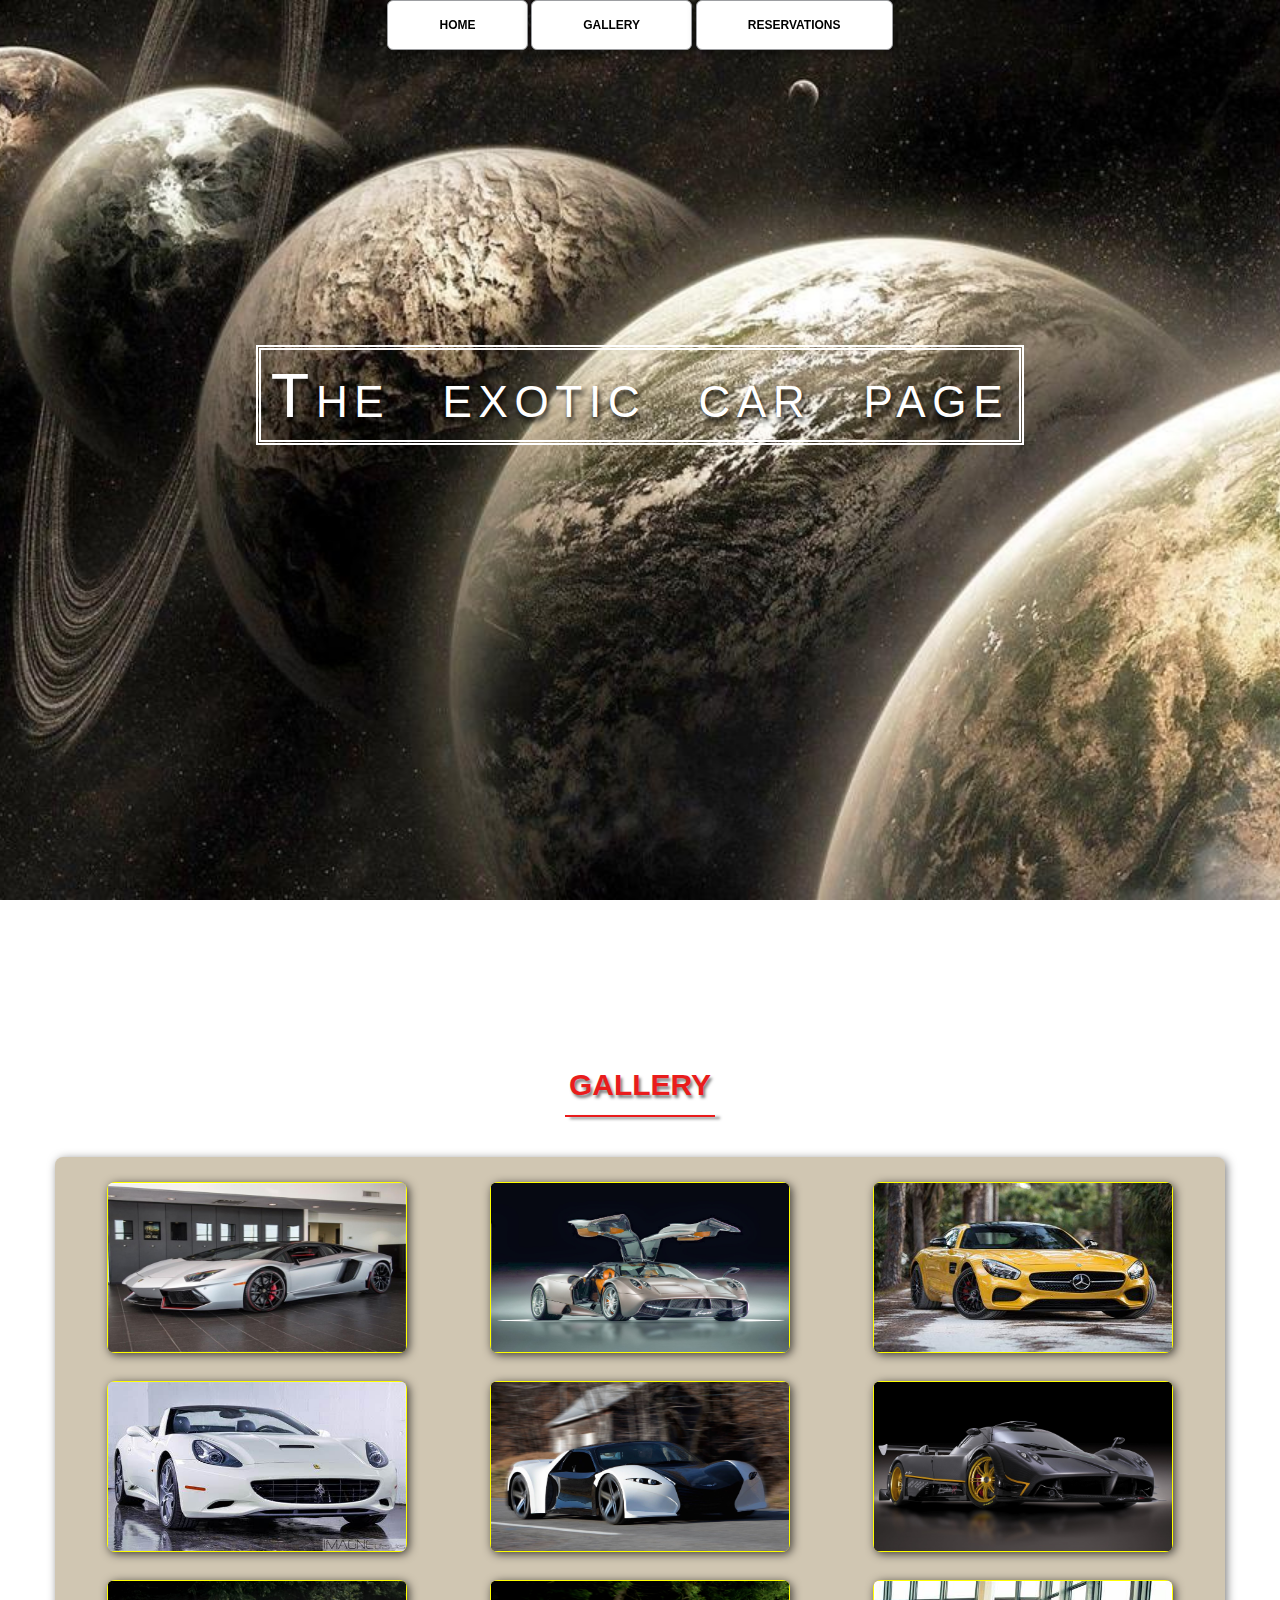
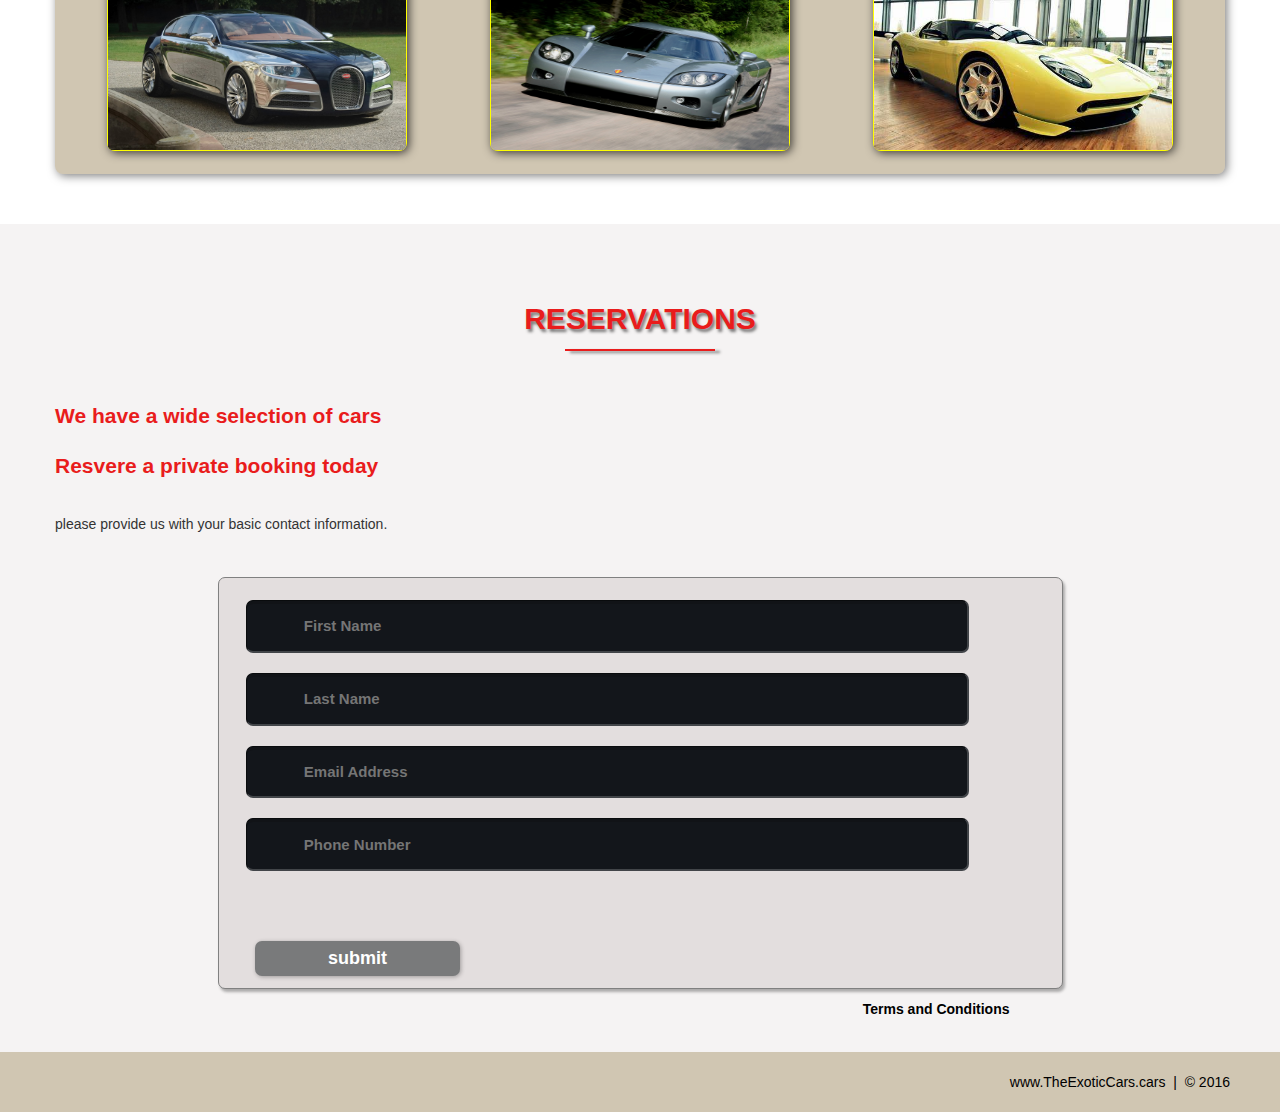
<file: project/index.html>
<!DOCTYPE html>
<html lang="en">
    
<head>
        <meta charset="utf-8">
        <title> The exotic car page</title>
        <link rel="stylesheet" href="./css/shared.css">
        <link rel="stylesheet" href="./css/animations.css">
</head>
    <body>

        <!--- NAV -->
        <div class="wrap">
            <div class="menu-container">
                <ul class="menu">
                    <a href="#home"><li>HOME</li></a>
                    <a href="#gallery"><li>GALLERY</li></a>
                    <a href="#contact"><li>RESERVATIONS</li></a>
                </ul>
            </div>
        </div>
        <!-- END NAV -->

        <!--HOME-->
        <div id="home">
            <div class="container">
                <div class="text-center">
                    <span class="head-main">The exotic car page</span>
                </div> 
            </div>
         </div>
         <!--END HOME -->

         <!--GALLERY-->
         <section id="gallery">
               <div class="container">
                   <h1>Gallery</h1>
                   <div class="flex-container">

                    <!--PHOTO-CONTAINER 1 -->
                    <div class="photo-container">
                        <div class="photo">
                            <img src="./images/thumb/thumbnail_1.jpg" alt="">
                            <div class="photo-overlay">
                                <h3>click to enlarge</h3>
                                <p>We have several cars here</p>
                            </div>
                        </div>
                    </div>
                    <!--END PHOTO-CONTAINER 1-->
                    
                    <!--PHOTO-CONTAINER 2 -->
                    <div class="photo-container">
                        <div class="photo">
                            <img src="./images/thumb/thumbnail_2.jpg" alt="">
                            <div class="photo-overlay">
                                <h3>click to enlarge</h3>
                                <p>We have several cars here</p>
                            </div>
                        </div>
                    </div>
                    <!--END PHOTO-CONTAINER 2-->

                    <!--PHOTO-CONTAINER 3 -->
                    <div class="photo-container">
                        <div class="photo">
                            <img src="./images/thumb/thumbnail_3.jpg" alt="">
                            <div class="photo-overlay">
                                <h3>click to enlarge</h3>
                                <p>We have several cars here</p>
                            </div>
                        </div>
                    </div>
                    <!--END PHOTO-CONTAINER 3-->

                    <!--PHOTO-CONTAINER 4 -->
                    <div class="photo-container">
                        <div class="photo">
                            <img src="./images/thumb/thumbnail_4.jpg" alt="">
                            <div class="photo-overlay">
                                <h3>click to enlarge</h3>
                                <p>We have several cars here</p>
                            </div>
                        </div>
                    </div>
                    <!--END PHOTO-CONTAINER 4-->

                    <!--PHOTO-CONTAINER 5 -->
                    <div class="photo-container">
                        <div class="photo">
                            <img src="./images/thumb/thumbnail_5.jpg" alt="">
                            <div class="photo-overlay">
                                <h3>click to enlarge</h3>
                                <p>We have several cars here</p>
                            </div>
                        </div>
                    </div>
                    <!--END PHOTO-CONTAINER 5-->

                    <!--PHOTO-CONTAINER 6 -->
                    <div class="photo-container">
                        <div class="photo">
                            <img src="./images/thumb/thumbnail_6.jpg" alt="">
                            <div class="photo-overlay">
                                <h3>click to enlarge</h3>
                                <p>We have several cars here</p>
                            </div>
                        </div>
                    </div>
                    <!--END PHOTO-CONTAINER 6-->

                    <!--PHOTO-CONTAINER 7-->
                    <div class="photo-container">
                        <div class="photo">
                            <img src="./images/thumb/thumbnail_7.jpg" alt="">
                            <div class="photo-overlay">
                                <h3>click to enlarge</h3>
                                <p>We have several cars here</p>
                            </div>
                        </div>
                    </div>
                    <!--END PHOTO-CONTAINER 7-->

                    <!--PHOTO-CONTAINER 8 -->
                    <div class="photo-container">
                        <div class="photo">
                            <img src="./images/thumb/thumbnail_8.jpg" alt="">
                            <div class="photo-overlay">
                                <h3>click to enlarge</h3>
                                <p>We have several cars here</p>
                            </div>
                        </div>
                    </div>
                    <!--END PHOTO-CONTAINER 8-->

                    <!--PHOTO-CONTAINER 9 -->
                    <div class="photo-container">
                        <div class="photo">
                            <img src="./images/thumb/thumbnail_9.jpg" alt="">
                            <div class="photo-overlay">
                                <h3>click to enlarge</h3>
                                <p>We have several cars here</p>
                            </div>
                        </div>
                    </div>
                    <!--END PHOTO-CONTAINER 9-->

                   </div>
               </div> 
         </section>
         <!--END GALLERY-->

         <!--RSVP-->
         <section id="contact">
			<div class="container">
				<div class="heading-padding">
					<h1 class="'heading-padding">Reservations</h1>
					<div class="reservation">
						<h2><span>We have a wide selection of cars</span>
						   <br/>Resvere a private booking today
					    </h2>
					    <p class="rsvp-text">
						     please provide us with your basic contact information.
					    </p>
					    <div class="form-rsvp"> 
								<form action="" method="">
									<input class="rsvp" type="text" value="" placeholder="First Name">
									<input class="rsvp" type="text" value="" placeholder="Last Name">
									<input class="rsvp" type="text" value="" placeholder="Email Address">
									<input class="rsvp" type="text" value="" placeholder="Phone Number">
									<div class="form-spacer">
										<label class="terms">Terms and Conditions</label>
									</div>
									<div class="submit">
										<input type="submit" value="submit">
									</div>
								</form>
						</div>
					</div>

				</div>
			</div>
		</section>
         <!--END RSVP-->
         
         <!--FOOTER-->
         <div id="footer">
			www.TheExoticCars.cars &nbsp;|&nbsp; &copy; 2016
         </div>
         <!-- END FOOTER -->

    </body>
</html
</file>
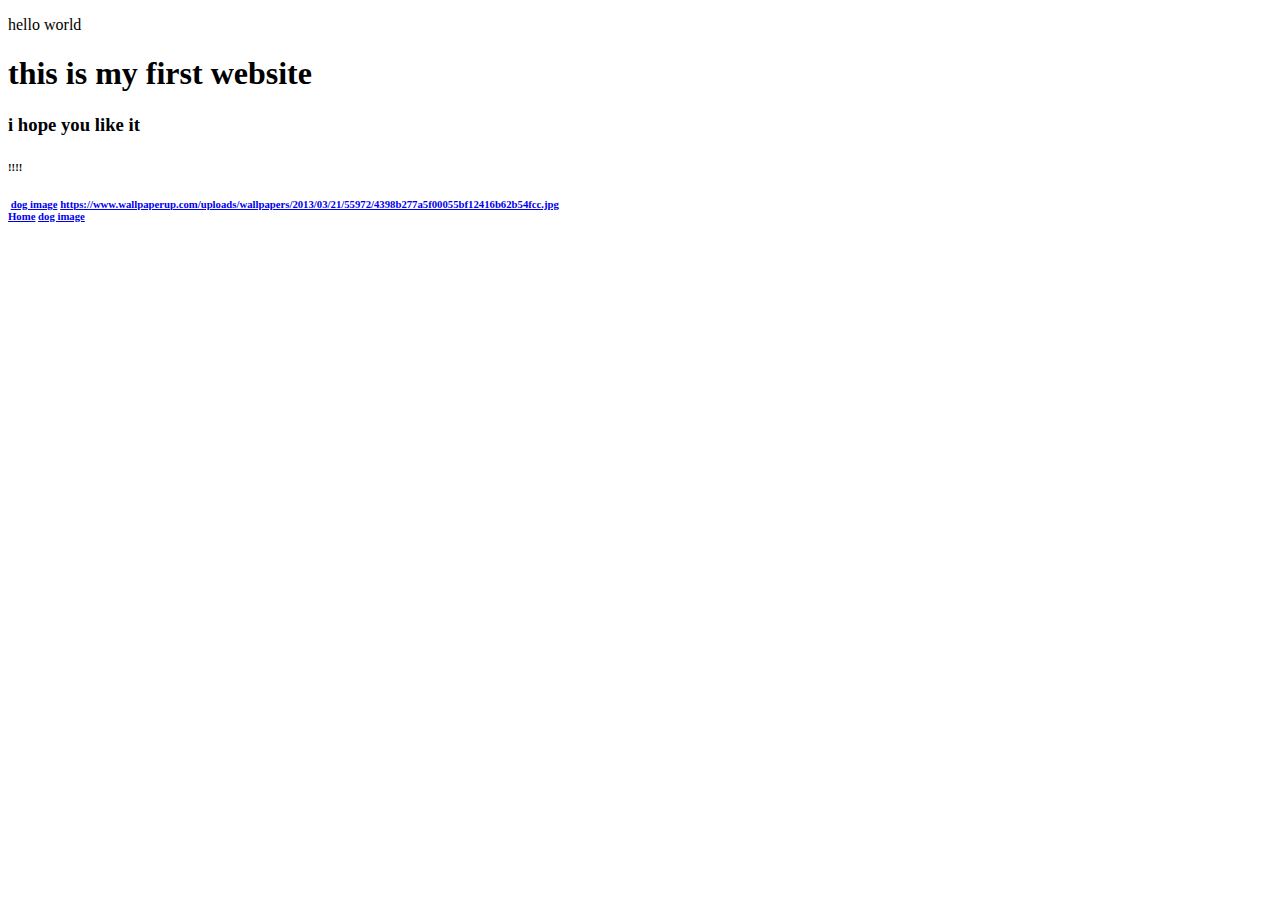
<file: Assignment.html>
<!DOCTYPE html>
<html lang="en"
<head>
<title>basic HTML code</title>
<meta charset="utf-8">
</head>
<body>
<P>hello world<p>
 <h1>this is my first website<h1>
 <h3>i hope you like it <h3>
 <h6>!!!!<h6>
</body>
<footer>
<img>
<a href=dog.html>dog image</a> 
<a href="URL">https://www.wallpaperup.com/uploads/wallpapers/2013/03/21/55972/4398b277a5f00055bf12416b62b54fcc.jpg</a>
<nav>
   <a href=Assignment.html>Home</a>
   <a href=dog.html>dog image</a> 
   <a href="Dog_Video.html"<https://www.youtube.com/watch?v=lqGffeu-10U&ab_channel=ABCNews</a> 
</nav>
</file>
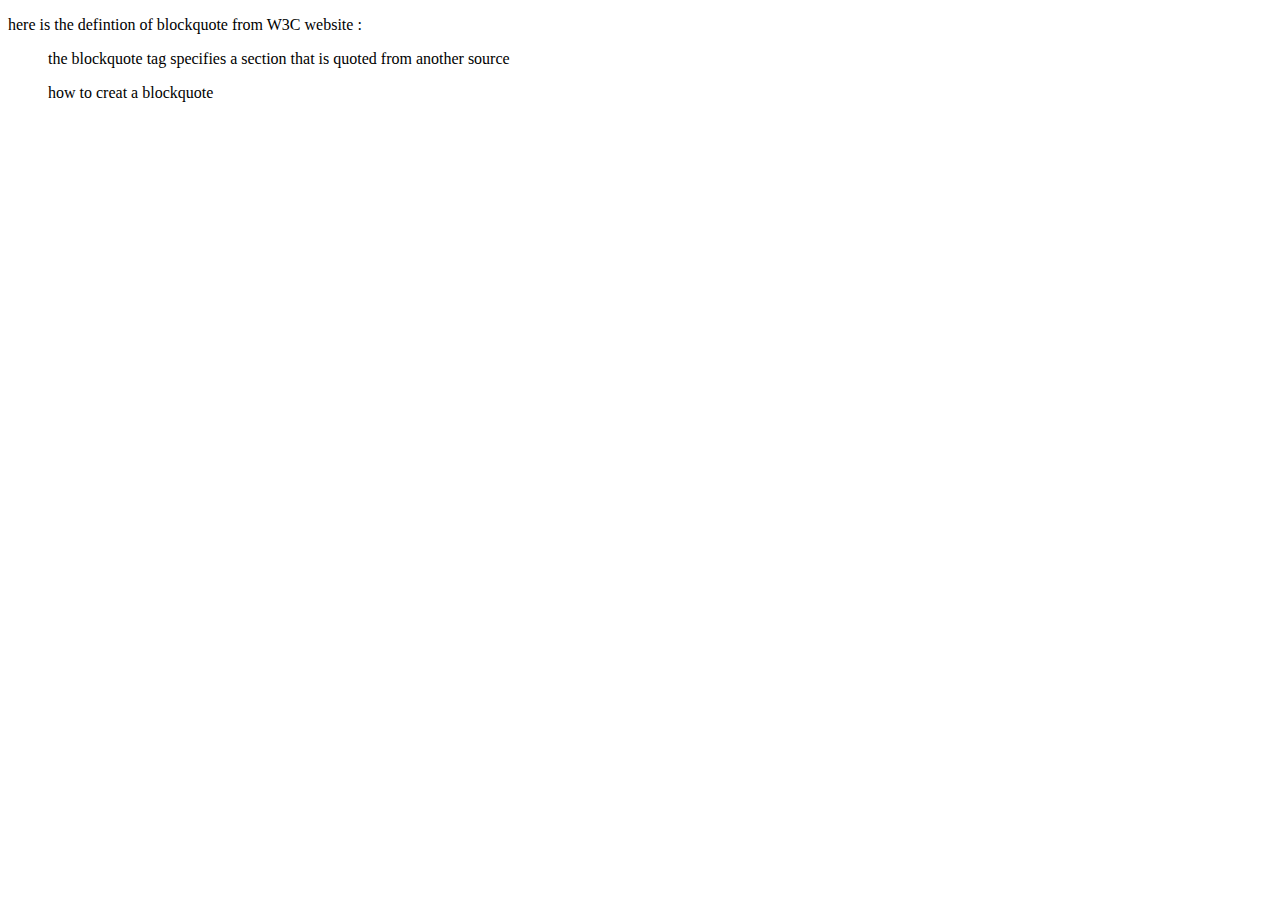
<file: Blockquote expamle.html>
<!DOCTYPE html>
<html>
    <head>
	     <title> Learning how to html blockquote on my own</title>
		 </head>
		 <body> 
		 <p> here is the defintion of blockquote from W3C website :</p>
		 <blockquote cite="https://www.w3schools.com/TAGS/tag_blockquote.asp">
		       <p> the blockquote tag specifies a section that is quoted from another source</p?
		</blockquote>
		 <p> how to creat a blockquote</p>
		 <iframe width="560" height="315" src="https://www.youtube.com/embed/rZSoScTcW0k?si=BJtAlDW3VQKmMgoB" title="YouTube video player" frameborder="0" allow="accelerometer; autoplay; clipboard-write; encrypted-media; gyroscope; picture-in-picture; web-share" allowfullscreen></iframe>
		</body>
</html>
</file>
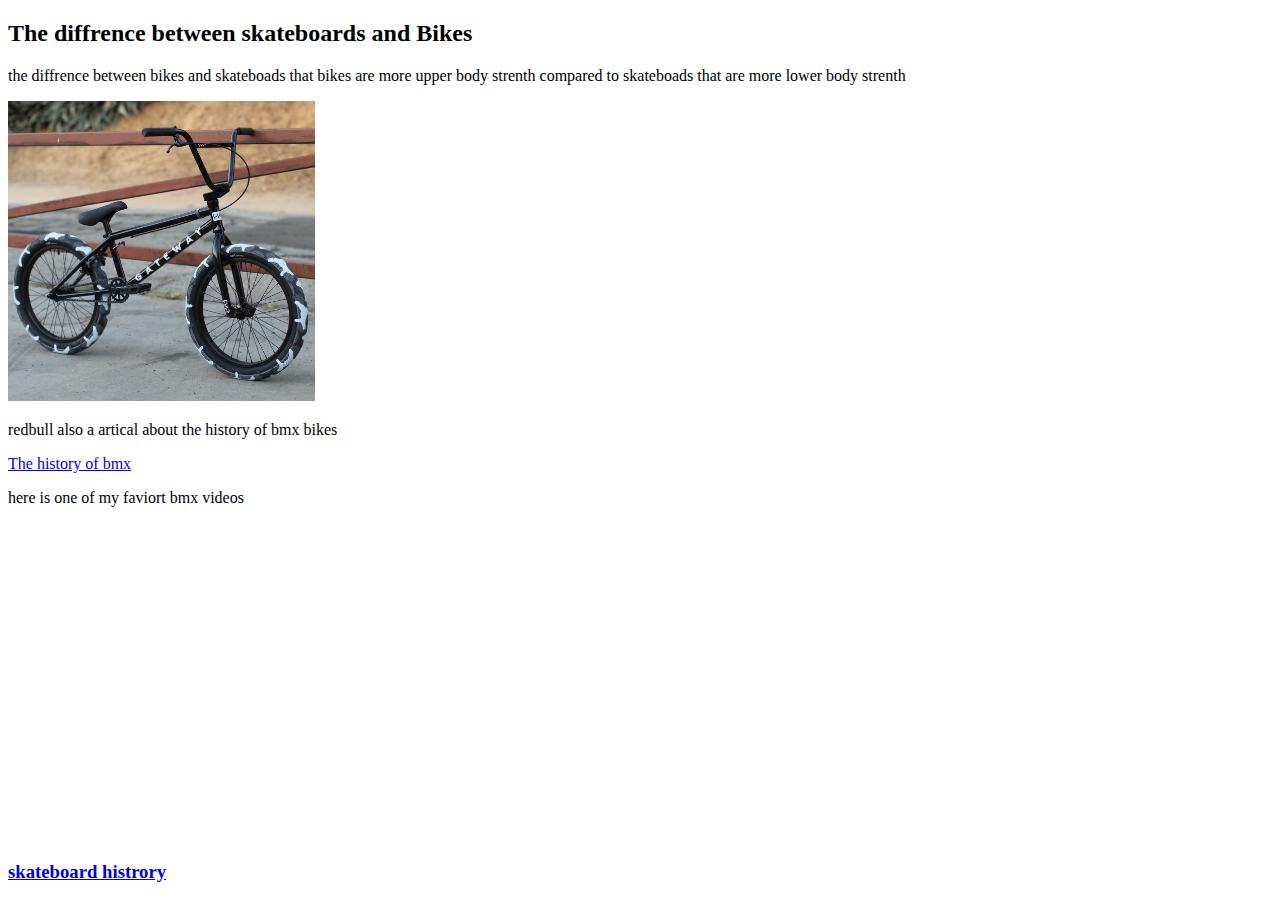
<file: bmx.html>
<!DOCTYPE html>
<html>
    <head>
	<h2>The diffrence between skateboards and Bikes</h2>
	<p> the diffrence between bikes and skateboads that bikes are more upper body strenth compared to skateboads that are more lower body strenth</p>
	</head>
	<body>
	<img src="bmx.jpg" height="300px"></img>
	<p>redbull also a artical about the history of bmx bikes</p>
	<a href="https://www.redbull.com/mea-en/history-of-bmx"> The history of bmx</a>
	<p> here is one of my faviort bmx videos<P>
	<iframe width="560" height="315" src="https://www.youtube.com/embed/AjVAemENLXY?si=wcQtLH1dN0Wi6lL7" title="YouTube video player" frameborder="0" allow="accelerometer; autoplay; clipboard-write; encrypted-media; gyroscope; picture-in-picture; web-share" allowfullscreen></iframe>
	</body>
	<nav>
	<a href=skateboards.html><h3>skateboard histrory<h3></a>
	</nav>
</file>
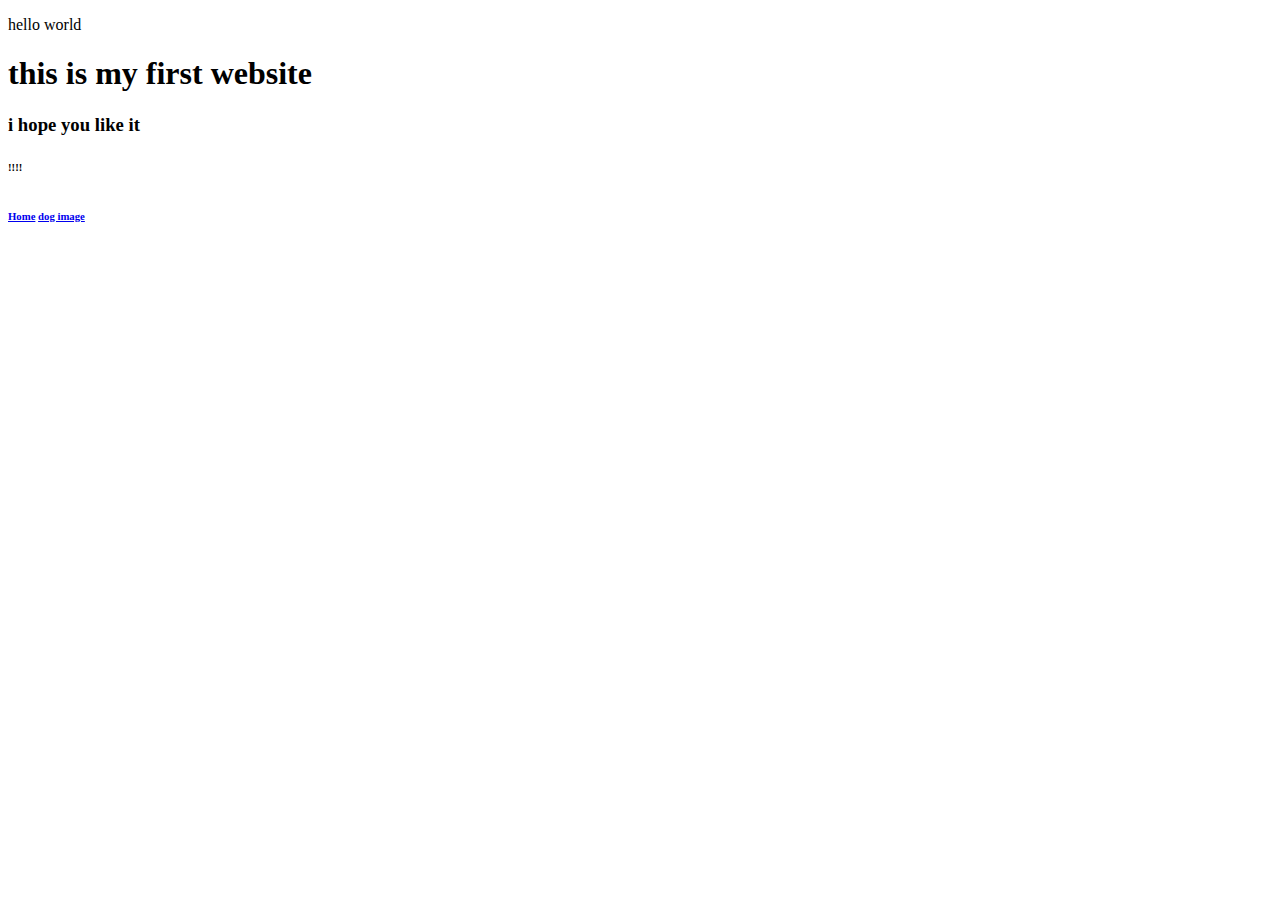
<file: dog.html>
<!DOCTYPE html>
<html lang="en"
<head>
<title>basic HTML code</title>
<meta charset="utf-8">
</head>
<body>
<P>hello world<p>
 <h1>this is my first website<h1>
 <h3>i hope you like it <h3>
 <h6>!!!!<h6>
</body>
<footer>
<img>
<main>
<a href=dog.html dog image</a>
<nav>
   <a href=Assignment.html>Home</a>
   <a href=dog.html>dog image</a> 
   <a href="Dog_Video.html"<https://www.youtube.com/watch?v=lqGffeu-10U&ab_channel=ABCNews</a> 
</nav>
</file>
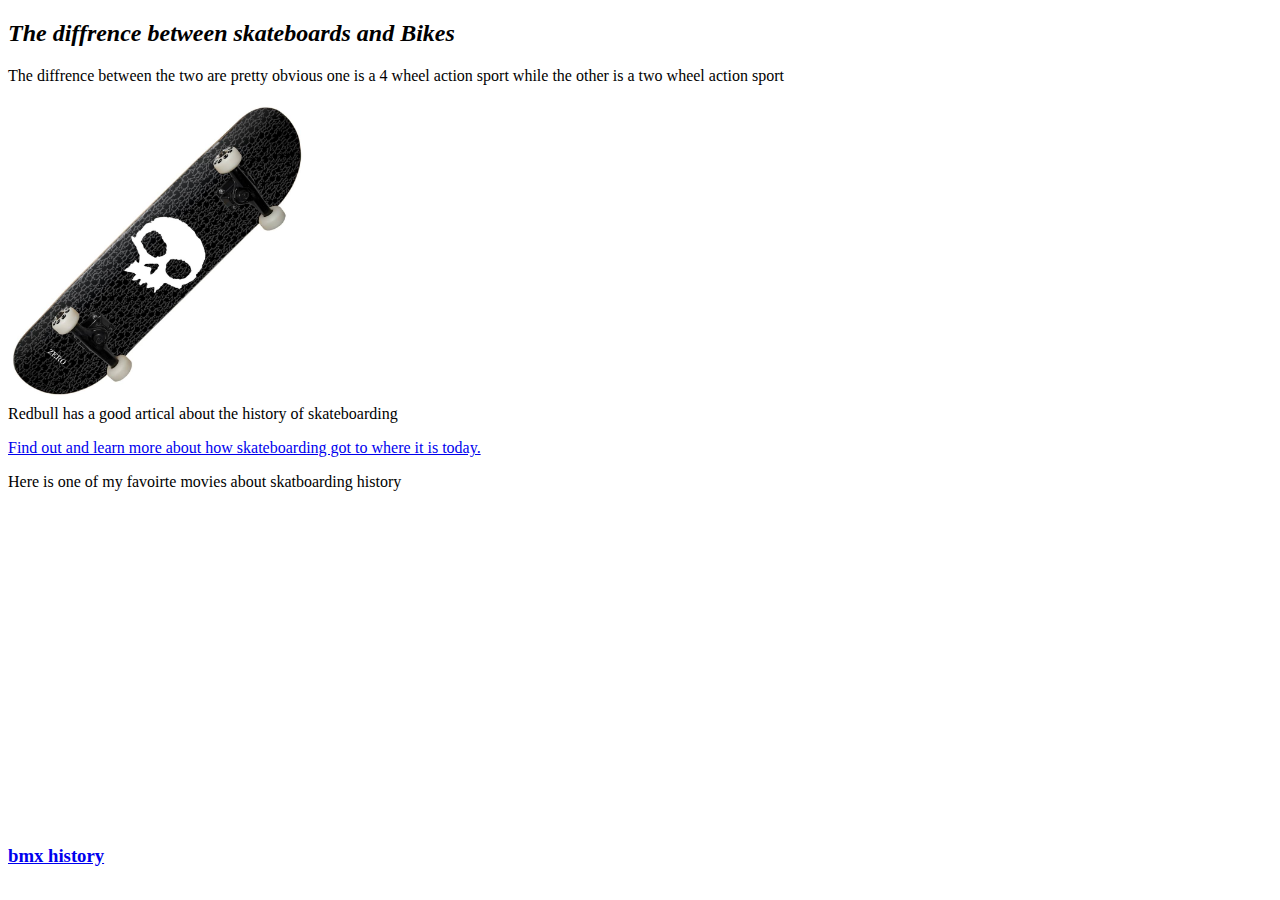
<file: skateboards.html>
<!DOCTYPE html>
<html> 
    <head>
	    <h2><em>The diffrence between skateboards and Bikes</em></h2>
		<p> The diffrence between the two are pretty obvious one is a 4 wheel action sport
		while the other is a two wheel action sport</p>
		</head>
		<body>
		<img src="stakeboard.jpg" height="300px"></img>
		<div
        <p>Redbull has a good artical about the history of skateboarding</p>
		<a href="https://www.redbull.com/us-en/history-of-skateboarding">Find out and learn more about how skateboarding got to where it is today.</a>
	    </body>
		</div>
	         <p>Here is one of my favoirte movies about skatboarding history </p>
 <iframe width="560" height="315" src="https://www.youtube.com/embed/ZJYGCp3NC8I?si=WYvWzLZUhXsFalPi" title="YouTube video player" frameborder="0" allow="accelerometer; autoplay; clipboard-write; encrypted-media; gyroscope; picture-in-picture; web-share" allowfullscreen></iframe>
<nav>
<a href=bmx.html><h3>bmx history<h3></a>
</nav>
</file>
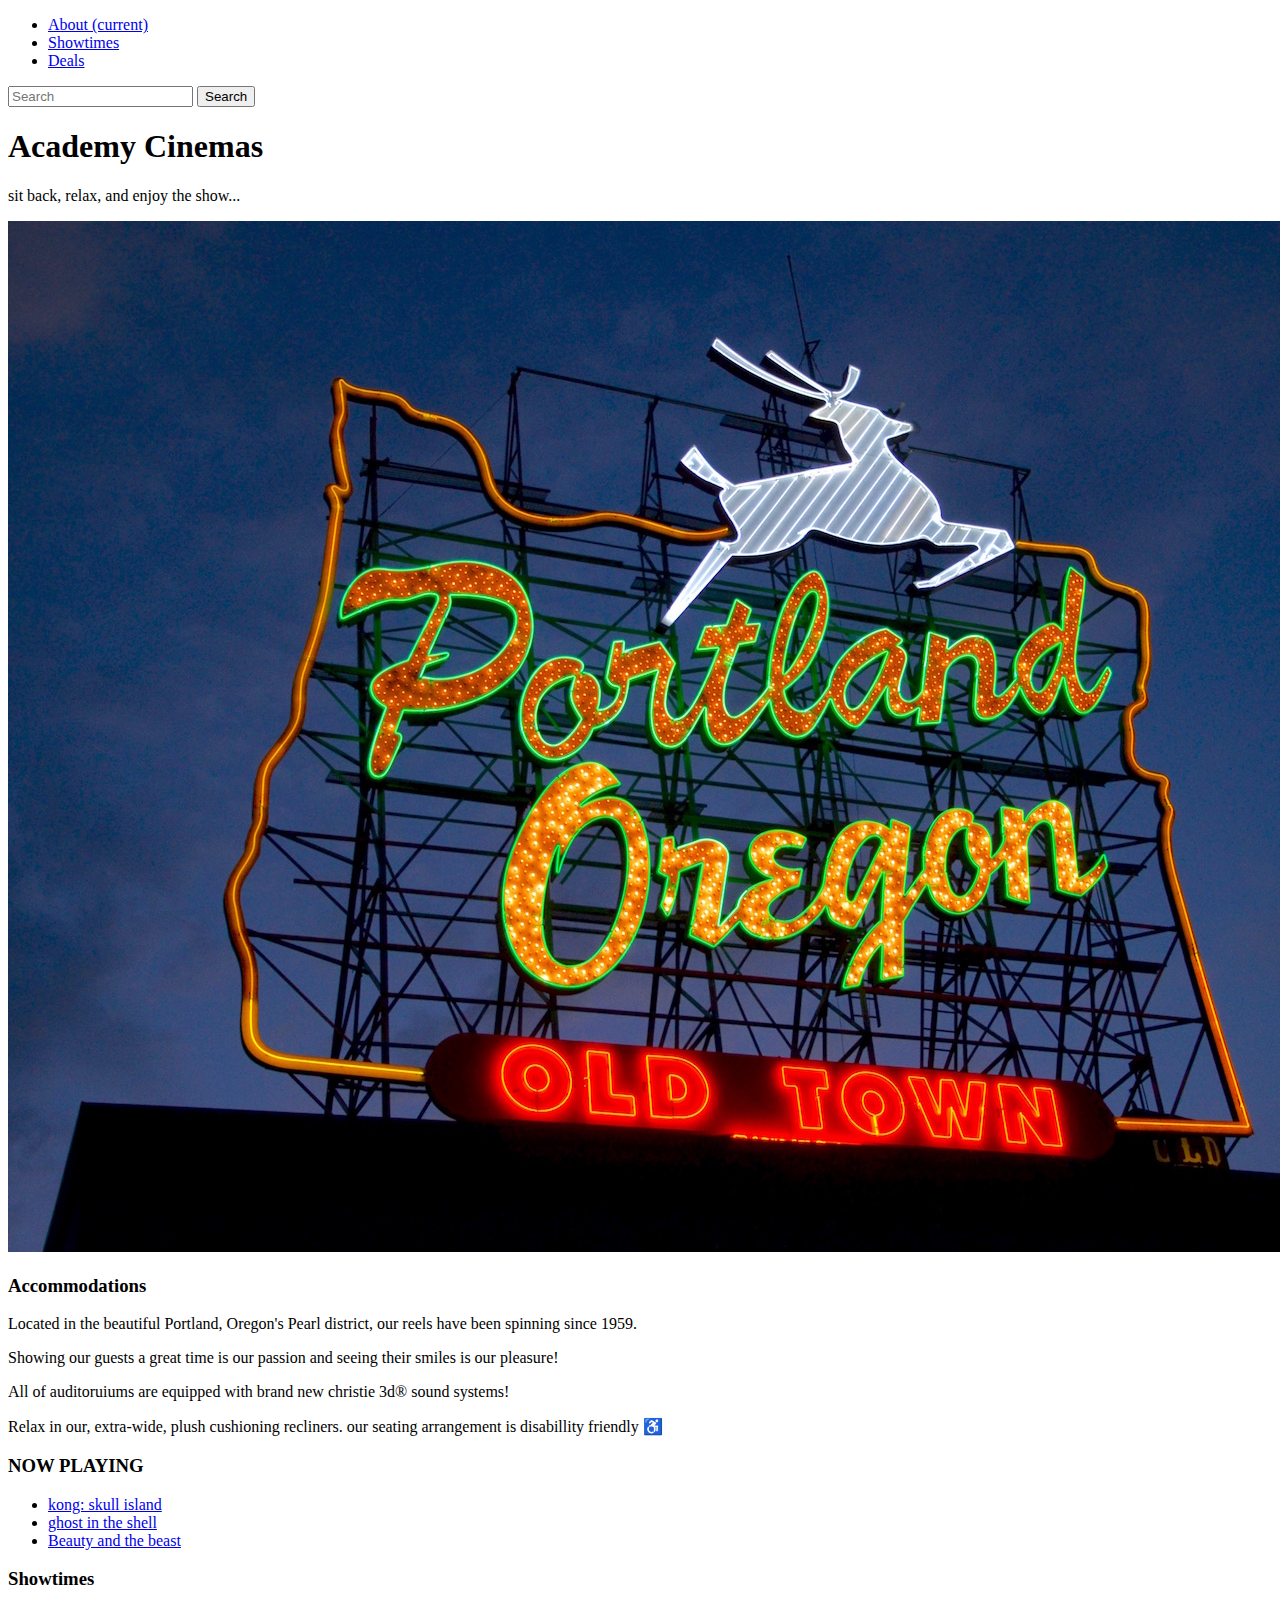
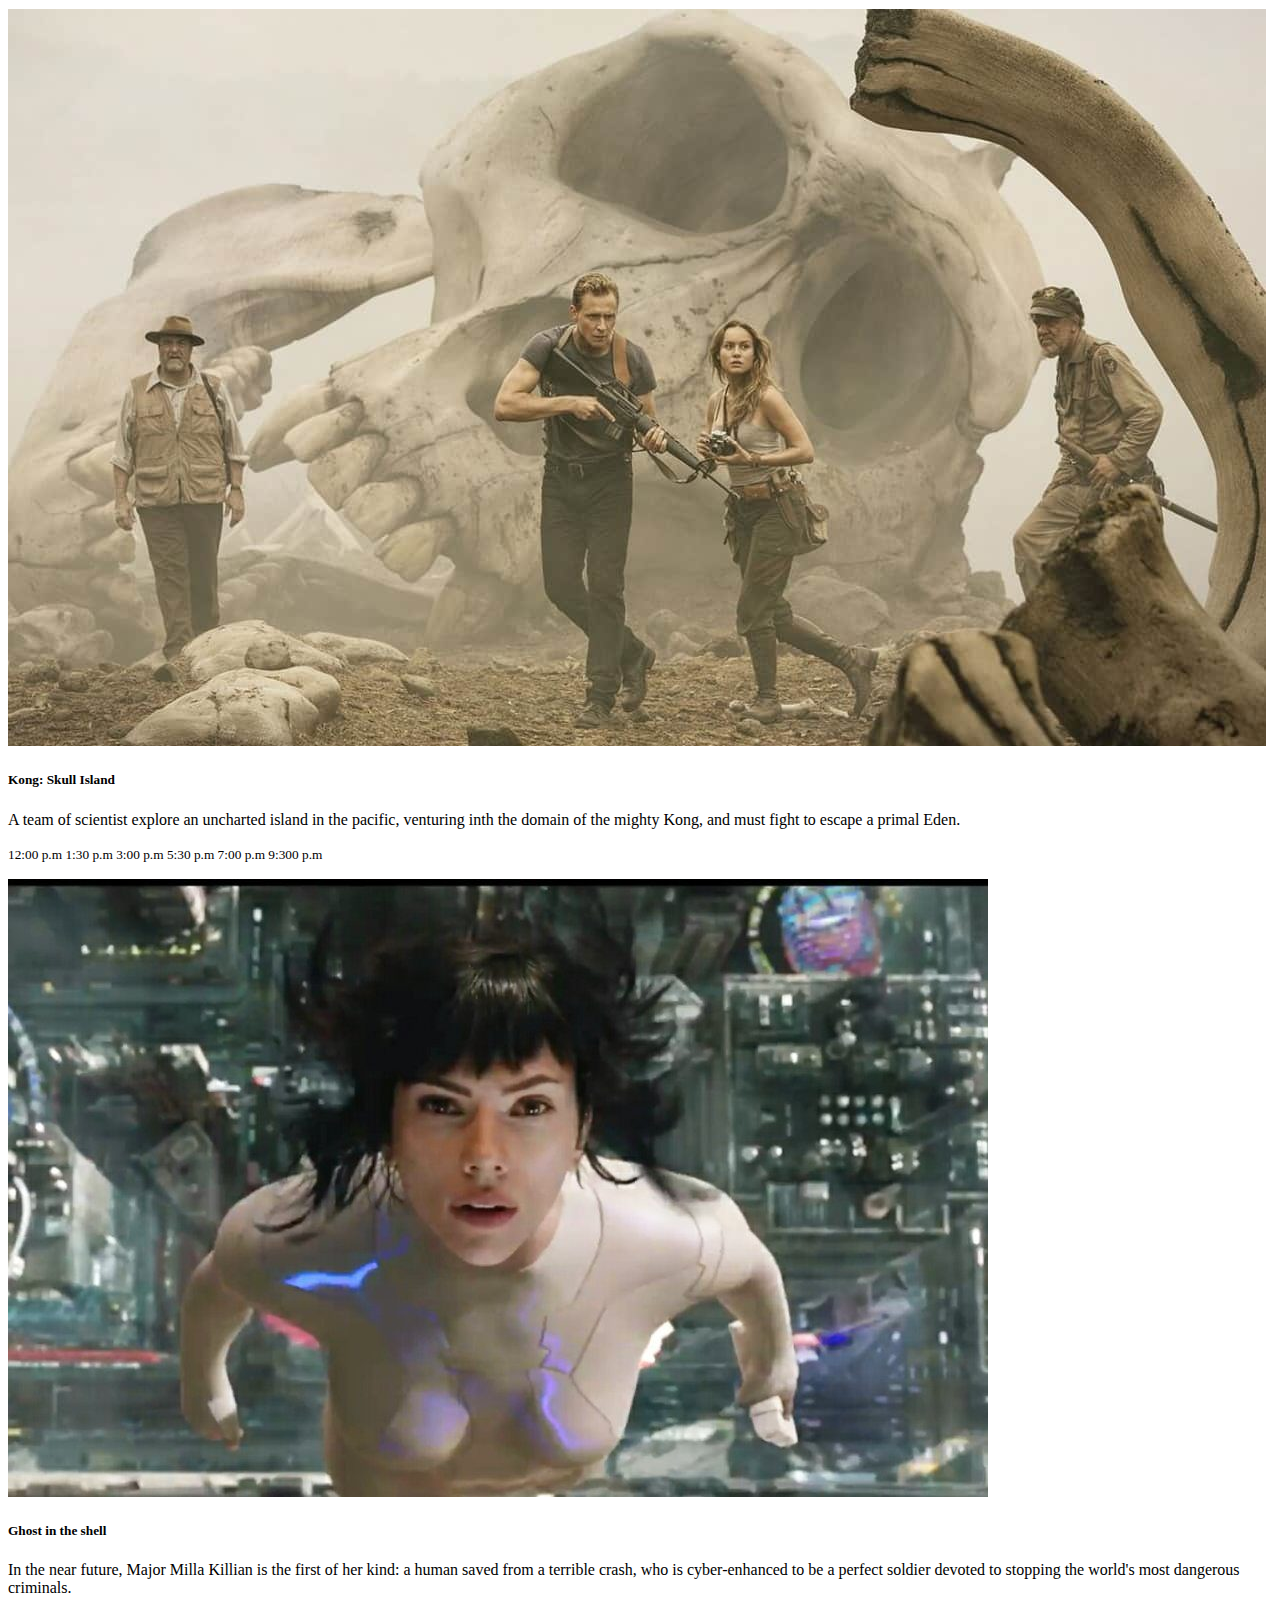
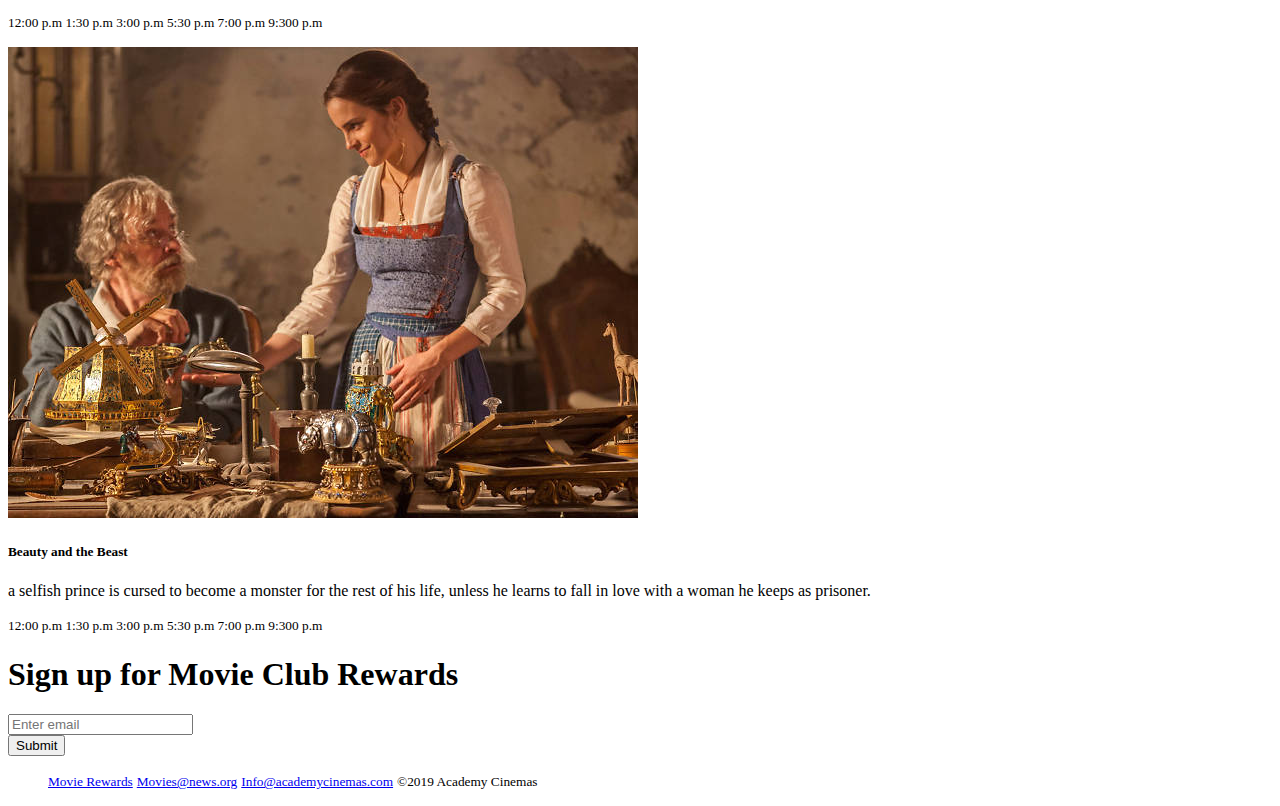
<file: bootstrap/academy_cinemas.html>
<!doctype html>
<html lang="en">

<head>
  <!-- Required meta tags -->
  <meta charset="utf-8">
  <meta name="viewport" content="width=device-width, initial-scale=1, shrink-to-fit=no">

  <!-- Bootstrap CSS -->
  <link rel="stylesheet" href="https://cdn.jsdelivr.net/npm/bootstrap@4.1.3/dist/css/bootstrap.min.css"
    integrity="sha384-MCw98/SFnGE8fJT3GXwEOngsV7Zt27NXFoaoApmYm81iuXoPkFOJwJ8ERdknLPMO" crossorigin="anonymous">

  <title>Academy cinemas</title>
</head>

<body>

  <div class="container">


    <nav class="navbar navbar-expand-lg navbar-light bg-info">

      <div class="collapse navbar-collapse" id="navbarTogglerDemo02">
        <ul class="navbar-nav mr-auto mt-2 mt-lg-0">
          <li class="nav-item active">
            <a class="nav-link text-light" href="#about">About <span class="sr-only">(current)</span></a>
          </li>
          <li class="nav-item active">
            <a class="nav-link text-light" href="#showtimes">Showtimes</a>
          </li>
          <li class="nav-itemm">
            <a class="nav-link text-light" href="#deals">Deals</a>
          </li>
        </ul>
        <form class="form-inline my-2 my-lg-0">
          <input class="form-control mr-sm-2" type="search" placeholder="Search">
          <button class="btn btn-primary my-2 my-sm-0 text-light" type="submit">Search</button>
        </form>
      </div>
    </nav>
    <div class="jumbotron jumbotron-fluid bg-info text-center">
      <div class="container">
        <h1 class="display-4 text-light">Academy Cinemas</h1>
        <p class="lead text-light">sit back, relax, and enjoy the show...</p>
      </div>
    </div>

    <div class="container" id="about">
      <div class="row">
        <div class="col-sm">

          <img class="img-fluid" src="./img/pdx.jpg" alt="">
        </div>


        <div class="col-sm">

          <h3>Accommodations</h3>
          <p>Located in the beautiful Portland, Oregon's Pearl district, our reels have been spinning since 1959.</p>
          <p>Showing our guests a great time is our passion and seeing their smiles is our pleasure!</p>
          <p>All of auditoruiums are equipped with brand new christie 3d&reg; sound systems!</p>
          <p>Relax in our, extra-wide, plush cushioning recliners. our seating arrangement is disabillity friendly
            &#9855;</p>


        </div>
        <div class="col-sm">

          <h3>NOW PLAYING</h3>
          <ul class="list-group">
            <li class="list-group-item">
              <a class="nav-link" href="#">kong: skull island</a>
            </li>
            <li class="list-group-item">
              <a class="nav-link" href="#">ghost in the shell</a>
            </li>
            <li class="list-group-item">
              <a class="nav-link" href="#">Beauty and the beast</a>
            </li>
          </ul>

        </div>
      </div>
    </div>




    <!-- SHOWTIMES -->
    <div class="container mt-5" id="showtimes">
      <h3>Showtimes</h3>
      <div class="card-deck">
        <div class='card'>
          <img src="./img/kongskullisland.jpg" class="card-img-top" alt="Kong Skull Island">
          <div class="card-body">
            <h5 class="card-title">Kong: Skull Island</h5>
            <p class="card-text">A team of scientist explore an uncharted island in the pacific,
              venturing inth the domain of the mighty Kong, and must fight to escape a primal Eden.</p>
            <p class="card-text">
              <small>
                <span class="badge badge-pill badge-info">12:00 p.m</span>
                <span class="badge badge-pill badge-info">1:30 p.m</span>
                <span class="badge badge-pill badge-info">3:00 p.m</span>
                <span class="badge badge-pill badge-info">5:30 p.m</span>
                <span class="badge badge-pill badge-info">7:00 p.m</span>
                <span class="badge badge-pill badge-info">9:300 p.m</span>
              </small>
            </p>
          </div>
        </div>
        <div class='card'>
          <img src="./img/ghostintheshell.jpg" class="card-img-top" alt="Ghost in the shell">
          <div class="card-body">
            <h5 class="card-title">Ghost in the shell</h5>
            <p class="card-text">In the near future, Major Milla Killian is the first of her kind:
              a human saved from a terrible crash, who is cyber-enhanced to be a perfect soldier
              devoted to stopping the world's most dangerous criminals.</p>
              <p class="card-text">
                <small>
                  <span class="badge badge-pill badge-info">12:00 p.m</span>
                  <span class="badge badge-pill badge-info">1:30 p.m</span>
                  <span class="badge badge-pill badge-info">3:00 p.m</span>
                  <span class="badge badge-pill badge-info">5:30 p.m</span>
                  <span class="badge badge-pill badge-info">7:00 p.m</span>
                  <span class="badge badge-pill badge-info">9:300 p.m</span>
                </small>
              </p>
          </div>
        </div>
        <div class='card'>
          <img src="./img/beautyandthebeast.jpg" class="card-img-top" alt="Beauty and the Beast">
          <div class="card-body">
            <h5 class="card-title">Beauty and the Beast</h5>
            <p class="card-text">a selfish prince is cursed to become a monster for the rest
              of his life, unless he learns to fall in love with a woman he keeps as prisoner.</p>
              <p class="card-text">
                <small>
                  <span class="badge badge-pill badge-info">12:00 p.m</span>
                  <span class="badge badge-pill badge-info">1:30 p.m</span>
                  <span class="badge badge-pill badge-info">3:00 p.m</span>
                  <span class="badge badge-pill badge-info">5:30 p.m</span>
                  <span class="badge badge-pill badge-info">7:00 p.m</span>
                  <span class="badge badge-pill badge-info">9:300 p.m</span>
                </small>
              </p>
          </div>
        </div>
      </div>
    </div>

    <!--/ SHOWTIMES -->

    <div class="text-center">

      <form>
        <h1 class="text-primary my-5">Sign up for Movie Club Rewards</h1>
        <div class="form-group">
          <input type="email" class="form-control" id="exampleInputEmail1" aria-describedby="emailHelp"
            placeholder="Enter email">
        </div>
        <button type="submit" class="btn btn-primary">Submit</button>
      </form>

    </div>

    <div class="container my-5" id="deals">
      <ul class="nav nav-inline">
        <lu class="nav-item">
          <small><a class="nav nav-inline" href="#">Movie Rewards</a></small>
        </lu>
        <lu class="nav-item">
          <small><a class="nav nav-inline" href="#">Movies@news.org</a></small>
        </lu>
        <lu class="nav-item">
          <small><a class="nav nav-inline" href="#">Info@academycinemas.com</a></small>
        </lu>
        <lu class="nav-item">
          <small><a class="nav nav-inline">&copy;2019 Academy Cinemas</a></small>
        </lu>
      </ul>
    </div>
  </div>

  <!-- Optional JavaScript -->
  <!-- jQuery first, then Popper.js, then Bootstrap JS -->
  <script src="https://code.jquery.com/jquery-3.3.1.slim.min.js"
    integrity="sha384-q8i/X+965DzO0rT7abK41JStQIAqVgRVzpbzo5smXKp4YfRvH+8abtTE1Pi6jizo"
    crossorigin="anonymous"></script>
  <script src="https://cdn.jsdelivr.net/npm/popper.js@1.14.3/dist/umd/popper.min.js"
    integrity="sha384-ZMP7rVo3mIykV+2+9J3UJ46jBk0WLaUAdn689aCwoqbBJiSnjAK/l8WvCWPIPm49"
    crossorigin="anonymous"></script>
  <script src="https://cdn.jsdelivr.net/npm/bootstrap@4.1.3/dist/js/bootstrap.min.js"
    integrity="sha384-ChfqqxuZUCnJSK3+MXmPNIyE6ZbWh2IMqE241rYiqJxyMiZ6OW/JmZQ5stwEULTy"
    crossorigin="anonymous"></script>
</body>

</html>
</file>
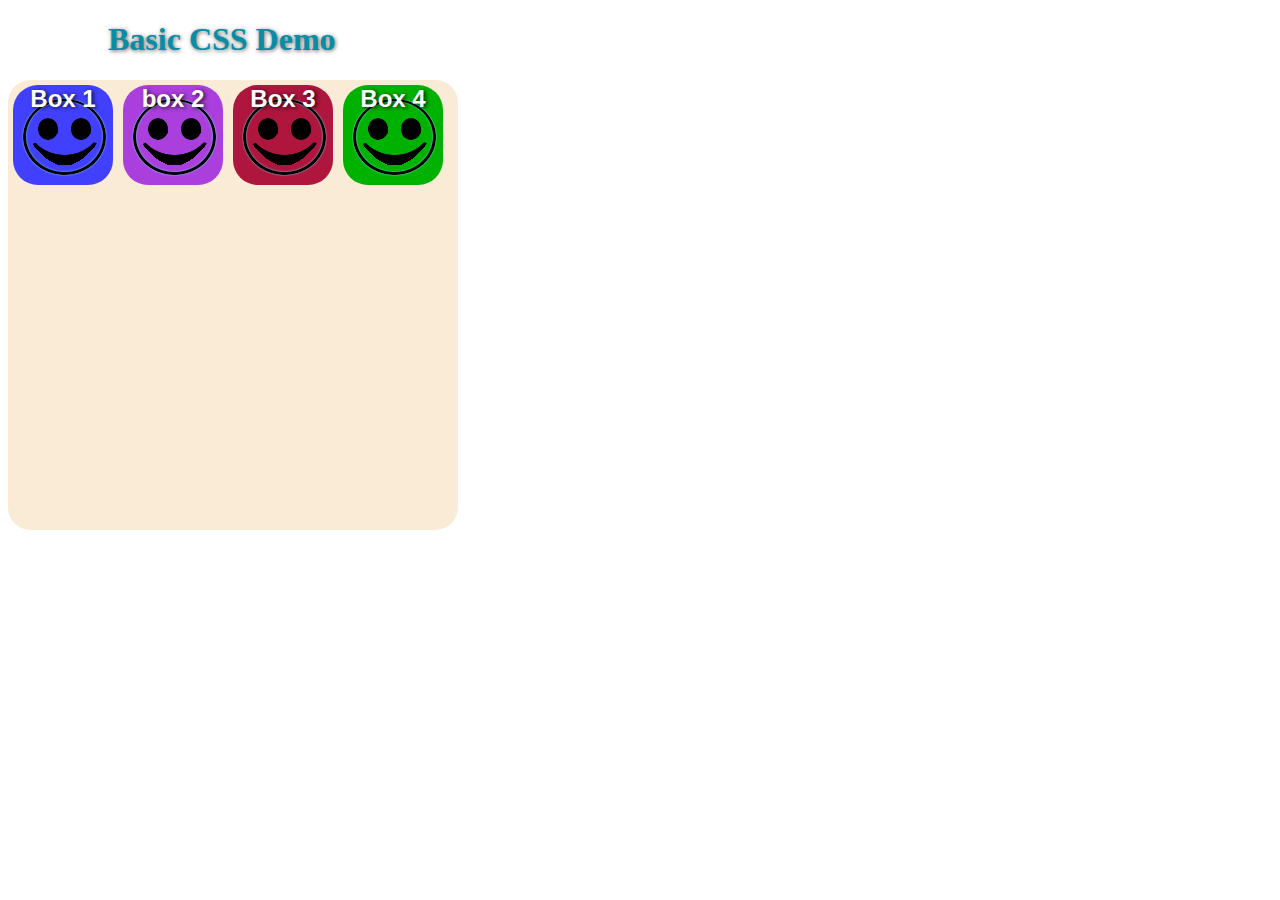
<file: project/Basic_CSS_Demo_1.html>
<!DOCTYPE html>
<html lang="en">
    <head>
        <meta charset="utf=8">
        <title>Basic CSS Demo</title>
        <link rel="stylesheet" href="./css/basic_style.css">
        <link rel="icon" type="image/x-icon" href="/images/favicon.ico">
    </head>
    <body>

        <div>
            <h1>Basic CSS Demo</h1>
        </div>
        
        <div class="container">
        <div class="squares">
            <p>Box 1</p>
        </div>

        <div class="squares">
             <p>box 2</p>
        </div>  

        <div class="squares">
            <p>Box 3</p>
        </div>

        <div class="squares">
            <p>Box 4</p>
        </div>
    </div>

 </body>
</html>
</file>
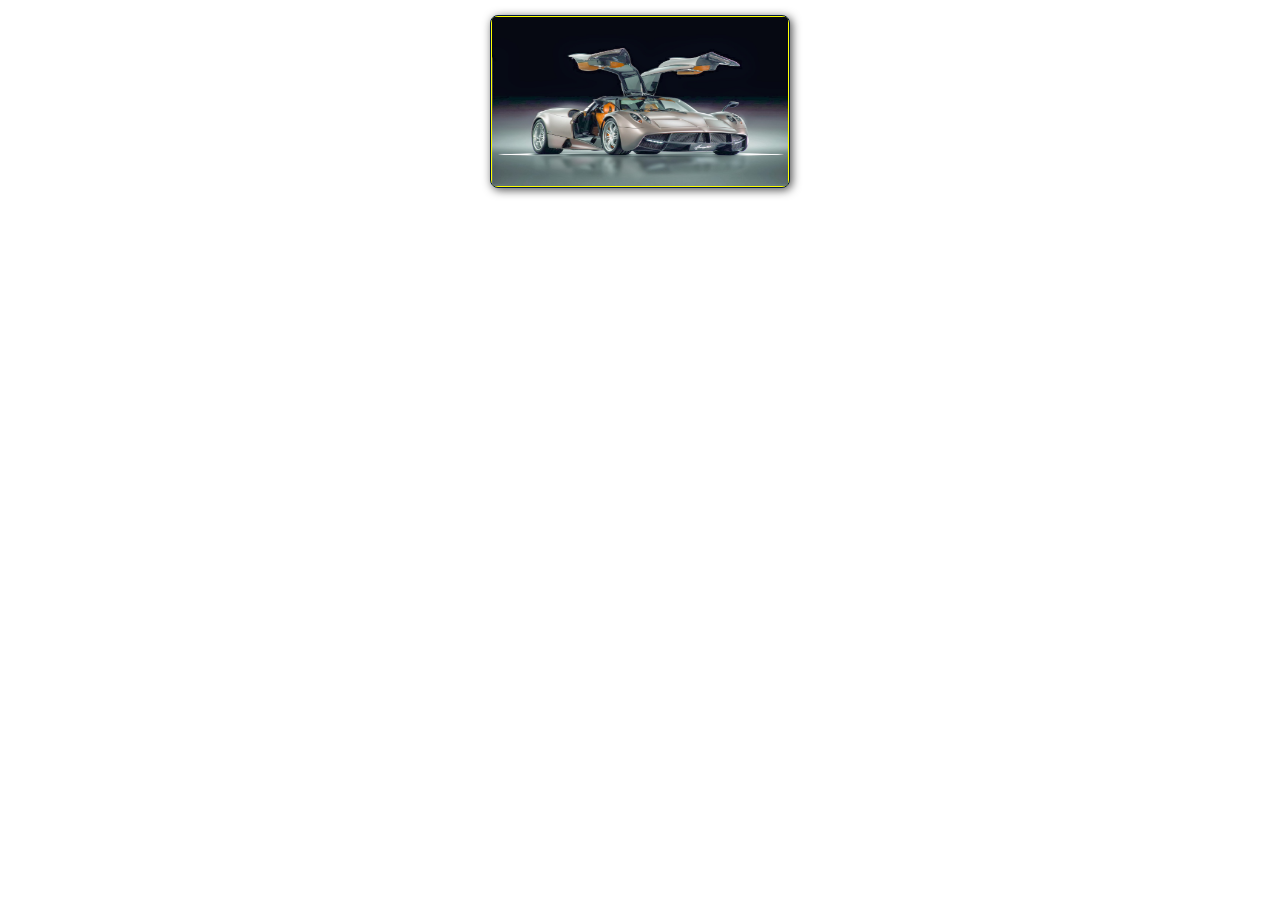
<file: project/photo-package.html>
<!DOCTYPE html>
<html lang="en">
    <head>
        <meta charset="utf-8">
        <title>CSS drop-down menu demo</title>
        <link rel="stylesheet" href="./css/photo_style.css">
    </head>
    <body>

        <!--PHOTO CONTAINER 1-->
        <div class="photo-container">
            <div class="photo">
                <img src="./images/thumb/thumbnail_2.jpg" alt="">
                <div class="photo-overlay">
                    <h3 class="white-head">Click to Enlarge</h3>
                    <p>We have several cars coming in daily,book your resversation today!</p>
                </div>
            </div>
        </div>
        <!--END PHOTO CONTAINER -->
 
     </body>
</html>
</file>
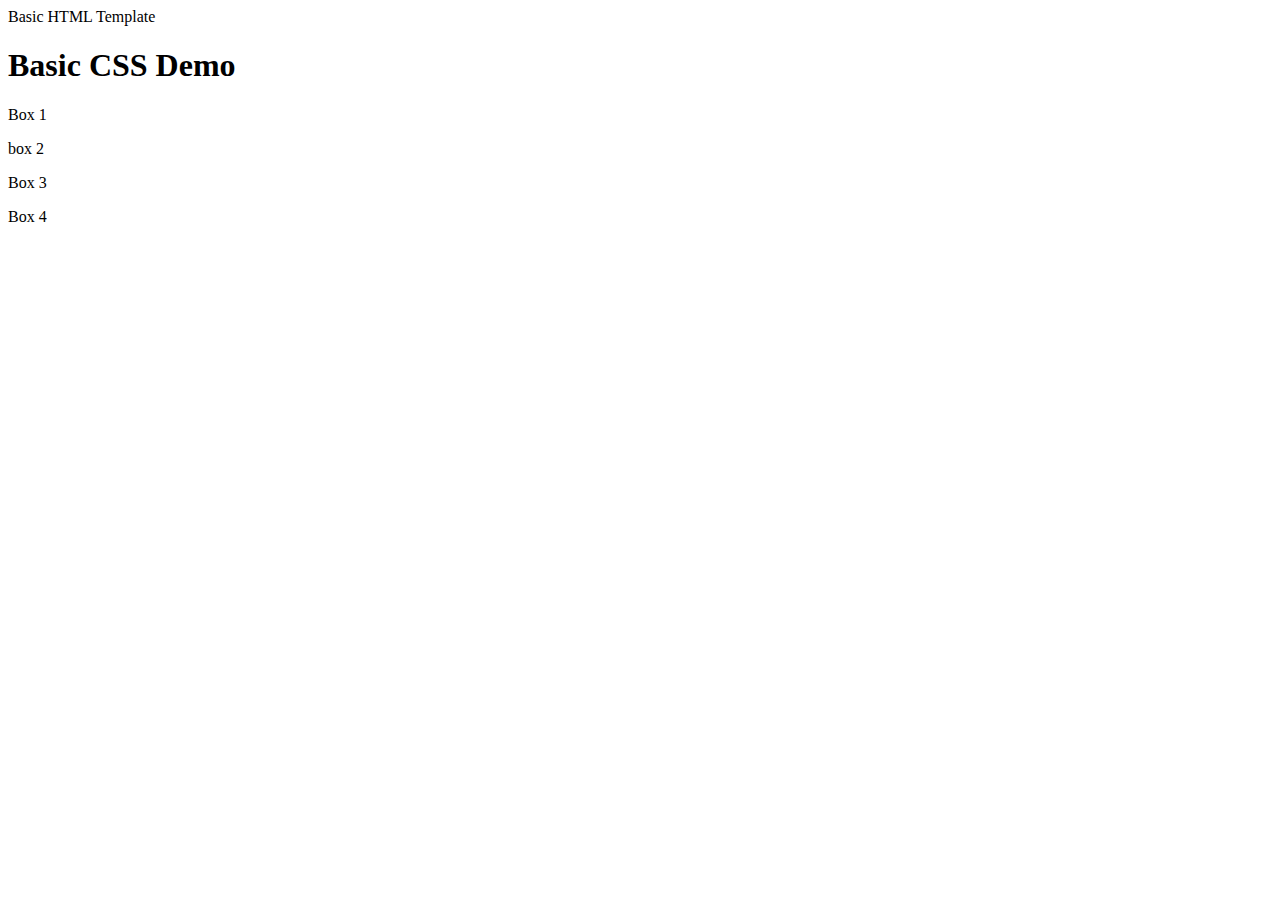
<file: project/css/basic_style.html>
<!DOCTYPE html>
<html lang="en"
    <head>
        <meta charset="utf=8"
        <title>Basic HTML Template</title>
    </head>
    <body>

        <div>
            <h1>Basic CSS Demo</h1>
        </div>

        <div class="squares">
            <p>Box 1</p>
        </div>

        <div class="squares"
             <p>box 2</p>
        </div>  

        <div class="squares">
            <p>Box 3</p>
        </div>

        <div class="squares">
            <p>Box 4</p>
        </div>
    </div>

 </body>
</html>
</file>
<file: project/css/shared.css>
/*=================================
    authour: John Willis
     checkoutmy.cars
 ==================================
     GENERIC STYLES
 =================================*/
html {
    font-family: sans-serif;
    font-size: 62.50%;
    -webkit-tap-highlight-color: rgba(0, 0,0 0,0 );
    -webkit-text-size-adjust: 100%;
    -ms-text-size-adjust: 100%;
}

body {
    font-size: 14px;
    margin: 0;
    font-family: "Helvetica Neue", Helvetica, Arial, Helvetica, sans-serif;
    line-height: 1.42857143;
    color: #333;
    background-color: #fff;
}

footer,
nav {
    display: block;
}

h1, h2, h3, h4, h5, h6 {
    font-family: 'Open Sans', sans-serif;
}

h1 {
    line-height: 50px;
    font-weight: 900;
    font-size: 30px;
    text-transform: uppercase;
    text-align: center;
    color: #E91C1C;
    text-shadow: 2px 3px 3px rgba(0, 0, 0, 0.5 );
}

h1::after{ /* this is the underline */
    display: block;
    content: " ";
    height: 2px;
    width: 150px;
    background: #E91C1C;
    margin: 5px auto 40px;
    box-shadow: 5px 2px 3px rgba(0, 0, 0, 0.5 )
}

h2 {
    line-height: 50px;
    color: #E91C1C;
}

h3 {
    line-height: 30px;
    padding-bottom: 20px;
}

h4 {
    padding-top: 25px;
    line-height: 40px;
    padding-bottom: 0px;
    font-size: 22px;
    font-weight: 900;
}

p  {
    font-weight: 300;
    line-height: 30px;
    padding-bottom: 15px;
}

.text-center {
    text-align: center;
}

.heading-padding {
    padding-bottom: 40px;
}

section {
    padding-top: 50px;
    margin-top: 50px;
}

.navbar {
    height: 105px;
    max-height: 340px;
    display: inline-block;
}

.container {
    padding-right: 15px;
    padding-left: 15px;
    margin-right: auto;
    margin-left: auto;
}

.container-fluid {
    padding-right: 15px;
    padding-left: 15px;
    margin-right: auto;
    margin-left: auto;
}

.row {
    margin-right: -15px;
    margin-left: -15px;
}

.clearfix::after, /* after is now ::after with a double colon*/
.clearfix::after,
.navbar::after {
    clear: both;
    display: table;
    content: " ";
}

.wrap {
    height: 100%;
    width: 100%;
    position: absolute;
    /* this ensures that the images cannot render outside of thier 
    container without forcing any scrollbars*/
    overflow: hidden;
    top: 0;
    left: 0;
    text-align: center;
}

.menu-container {
    max-height: 340px;
    margin: 0% auto;
    content: " ";
    /* top: 0;
    left: 0; */
    /* position: absoulte; */ /* to the top edge of the screen */
    width: 100%;
    position: fixed;
    z-index: 100;
    /*background-color: rgba(255, 255, 255, 0.5);*/
}

/*======================================
HOME SELECTION STYLES
========================================*/

#home {
    background: url(../images/planets.jpg) no-repeat 50% 50%;
    background-attachment: fixed;
    -webkit-background-size: cover;
    -moz-background-size: cover;
    -o-background-size: cover;
    background-size: cover;
    width: 100%;
    display: block;
    height: auto;
    padding-top: 350px; /* this is a spacer befor the main title logo */
    padding-bottom: 500px; /* this is spacer after the main title logo */
    color: #fff;
}

.head-main {
    text-shadow: 2px 4px 5px rgba(0, 0, 0, 0.9);
    font-variant: small-caps;
    color: #fff;
    letter-spacing: 5pt;
    word-spacing: 21pt;
    font-size: 4.5em;
    text-align: left;
    font-family: impact, sans-serif;
    border: 5px double #fff;
    padding: 10px;
}

.head-sub-main {
    font-size: 23px;
    font-weight: 500;
    padding: 50px 20px 10px 20px;
    text-transform: uppercase;
}

.head-last {
    font-size: 18px;
    font-weight: 900;
    padding: 5px 20px 20px 20px;
    border: 1px dotted #fff;
    padding: 5px;
}

/*------------------------------------------
 contact styles
 ------------------------------------------*/

 .flex-container{
    display: -webkit-flex;
    display: flex;
    flex-wrap: wrap;
    padding: 10px;
    border-radius: 8px;
    margin: 0px auto;
    background-color: rgba(100, 65, 0,.3);
    box-shadow: 2px 2px 10px 0 rgba(0, 0, 0, 0.5);
 }

 #contact{
    background-color: #f5f3f3;
 }

 .reseveration {
    width: 60%;
    padding: 10px;
    border-radius: 8px;
    margin: 0px auto;
    background-color: rgba(100, 65, 0,.3);
    box-shadow: -1px -1px 1px 0 rgba(0, 0, 0, 1), 1px 2px 10px 0 rgba(0, 0, 0, 0.5 );
 }

 .reseveration h2 {
    width: 70%;
    text-align: center;
    margin: 0 auto;
    color: #13161b;
    font-weight: 500;
    font-size: 1.3em;
    letter-spacing: 0pt;
    word-spacing: 0pt;
 }

 .reseveration h2 span {
    width: 70%;
    text-align: center;
    margin: 0 auto;
    color: #13161b;
    font-weight: 500;
    font-size: 1.3em;
    letter-spacing: .4pt;
    word-spacing: .3pt;
 }

 .reseveration p { 
    color: #13161b;
    width: 50%;
    margin: 0 auto;
 }

 .reservation form {
    font-size: 15px;
    outline: none;
    font-weight: 600;
    color: #8D8E8F;
    padding: 12px 12px;
    width: 70%;
    border: 1px solid #808080;
    margin: 2% auto;
    border-radius: 7px;
    background: rgb(227, 222, 222);
    box-shadow: 2px 3px 3px 0px rgba(0, 0, 0, 0.3);
    font-family: 'Raleway', sans-serif;
}

.reservation input[type="text"] {
    font-size: 15px;
    outline: none;
    font-weight: 600;
    color: #8D8E8F;
    padding: 2% 1% 2% 7%;
    width: 80%;
    border-top: 1px solid #090B0D; border-right: 2px solid #424549; border-bottom: 2px solid #424549; border-left: 1px solid #090B0D; margin: 10px 1em;
    border-radius: 7px;
    background: #13161B;
    box-shadow: inset 0px 3px 0px 0px rgba(5, 5, 5, 0.15); font-family: 'Raleway', sans-serif;
}

.reservation input[type="text"]:hover {
    box-shadow: 0 0 18px rgba(100, 65, 0, .8);
}

.form-spacer {
    padding: 30px 39px;
    }
    
.terms {
    margin: 30px 1px 0 0;
    margin-top: 13%;
    padding-left: 52px;
    font-size: 14px;
    line-height: 5px;
    color: #000;
    cursor: pointer;
    font-family: 'Raleway', sans-serif;
    font-weight: 600;
    position: relative; display: inline;
    float: right;
 }

.terms:hover{
    color: orange;
    text-decoration: underline;
 }

.submit input[type="submit"]{
    color: rgb(255, 255, 255); cursor: pointer;
    border: none;
    font-weight: 900;
    outline: none;
    text-align: center;
    font-family: 'Raleway', sans-serif;
    margin: 0px 3%;
    padding: 7px 0px;
    width: 25%;
    font-size: 18px;
    transition: border-color 0.3s color 0.3s background-color 0.3s; border-radius: 7px;
    background-color: #797a7b;
    box-shadow: 1px 1px 4px 0 rgba(0, 0, 0, 0.3);
}

.submit input[type="submit"]:hover {
    color: #000;
    background-color: #8D8E8F;
    box-shadow: inset 1px 2px 15px 0 rgba(0, 0, 0, 0.5);
}

/*----------------------------
 footer styles
 ----------------------------*/

 #footer {
    background-color: rgba(100, 65, 0,.3);
    color: #000;
    text-shadow: 2px 2px 8px 0 rgba(0, 0, 0, 1);
    padding: 20px 50px 20px 50px;
    text-align: right;
 }

 /*-------------------------------------
            @MEDIA QUERIES 
-----------------------------------------*/

@media all and (max-width: 640px) and (min-width: 381px) {
    .head-main {
        font-size: 28px;
    }
}

@media all and (max-width: 381px) and (min-width: 200px) {
    .head-main {
        font-size: 24px;
    }
}

@media (min-width: 768px) {
    .container {
        width: 750px;
    }
}

@media (min-width: 992px) {
    .container {
        width: 970px;
    }
}

@media (min-width: 1200px) {
    .container {
        width: 1170px;
    }
}
</file>
<file: project/css/animations.css>
/*------------------------------------
    MENU Section animtion
-------------------------------------*/
.menu { 
    color: #f00;
    font: bold 12px/18px sans-serif;
    text-align: center;
    display: inline;
    margin: 0% auto;
    padding: 0;
    list-style: none;
    text-decoration: none;
}

.menu li {
    color: #000;
    background-color: rgba(255, 255, 255, 1);
    display: inline-block;
    margin: 0% auto;
    position: relative;
    padding: 15px 4%;
    border:  1px solid #9d9fa2;
    box-shadow: 2px 2px 10px 0 rgba(0, 0, 0, 0.5);
    border-radius: 6px;
    /*background-color: $052136;*/
    cursor: pointer;
    transition-property: background;
    transition-duration: .4s;
    transition-delay: 0s;
    transition-timing-function: ease-in-out;
}

.menu li:hover {
    color: #f00;
    background-color: rgba(100,65,0,0.3);
}

/*-----------------------------------------
  GALLERY SECTION ANIMATION
------------------------------------------*/

.photo {
    position: relative;
    line-height: 0;
    margin-bottom: 2em;
    overflow: hidden;
    border-radius: 8px;
    padding: 1px;
    border: 1px soild #021a40;
    background-color: #ff0;
    box-shadow: 2px 2px 10px 0 rgba(0, 0, 0, 0.7);
}

.photo-container {
    text-align: center;
    margin: 15px auto;
    width: 300px;
    height: 169px;
}

.photo-container img {
    max-width: 100%;
    width: 300px;
    height: 169px;
}

.photo-overlay {
    color: #fff;
    position: absolute;
    top: 0;
    right: 0;
    bottom: 0;
    left: 0;
    padding-left: 20px;
    padding-right: 20px;
    justify-content: center; /* for centering text inside .photo-overlay */
    align-items: center;
    background: rgba(0, 0, 0, 0.5);
}

.white-head {
    color: #c9bdaa;
    margin-top: 5%;
}

/*----------------------------------------
  Photo Overlay Transitions
  ---------------------------------------*/

  .photo-overlay {
    opacity: 0;
    transition: opacity .5s;
    border-radius: 10px;
    cursor: pointer;
  }

  .photo-overlay:hover {
    opacity: 1;
  }

  .photo img {
    transition: transform .5s;
    transform-origin: 50% 50%;
  }

  .photo:hover img {
    transform: scale();
  }
</file>
<file: project/css/basic_style.css>
body {
        background-color: #fff;
    }

    h1 {
        color: rgba(8, 141, 165, 1) ;
        margin-left: 100px;
        text-shadow: 1px .5px 4px rgba(0, 0, 0, 0.6);
    }

    .container {
        width: 450px;
        height: 450px;
        background-color: #faebd7;
        border: 2px solid color;
        border-radius: 5%;
    }

/*--------------------------------------------------
         SELECT ALL SQUARES IN THE ARRAY
--------------------------------------------------*/
.container .squares:nth-child(-n+4) {
    background-image: url("../images/icons/smileyface2.png");
    color: #fff;
    float: left;
    width: 100px;
    height: 100px;
    margin: 5px;
    border: 1x solid black;
    border-radius: 25%;
    cursor: pointer;
    transition: transform .5s ease-in-out;
 
} 

 /*-------------------------------------------
         SELECT ALL SQUARES PARAGRAPHS IN THE ARRAY
---------------------------------------------*/
.squares:nth-child(-n+4) p{
    font-family: "helvectica neue", Helvetica, arial, sans-serif;
    font-size: 1.5em;
    font-weight: 900;
    text-align: center;
    margin: 0;
    text-shadow: 2px 1px 4px rgba(0,0,0, 0.8);
}
/*-------------------------------------------
     INDIVIDUALLY SLECT A SQUARE IN THE ARRAY
--------------------------------------------*/
.squares:nth-child(1) {
    background: #4240ff;
}

.squares:nth-child(2) {
    background: #ab3fdd;
}

.squares:nth-child(3){
    background: #ae163e;
}

.squares:nth-child(4) {
    background: #00b200;
}

/*--------------------------------------------
    HOVER effects
---------------------------------------------*/
.container .squares:nth-child(-n+4):hover{
    background-image: url("../images/icons/smileyface1.png");
    transform: scale(.5);
    animation-name: race;
    animation-duration: 2.5s;
    animation-iteration-count: infinite;
    animation-timing-function: cubic-bezier(2.5,.2,.3,2);
}
.squares:nth-child(1):hover {
    background: #13b4ff;
}

.squares:nth-child(2):hover {
    background: #d861af;
}

.squares:nth-child(3):hover {
    background: #81205f;
}

.squares:nth-child(4):hover {
    background: #77b800;
}

/*--------------------------------------
          ANIMATION EFFECT
---------------------------------------*/
@keyframes race {
    0%,  100% {
        transform: translateY(0px);
        background-image: url("../images/icons/smileyface1.png")
    
    }
    50%  {
        transform: translateY(300px);
        }
}
</file>
<file: project/css/photo_style.css>
/*-----------------------------------
 GALLERY SECTION ANIMATION
 -----------------------------------*/

 P {
    font-weight: 300;
    line-height: 30px;
    padding-bottom: 15px;
 }

 .photo {
    position: relative;
    line-height: 0;
    margin-bottom: 2em;
    overflow: hidden;
    border-radius: 8px;
    padding: 1px;
    border: 1px solid #021a40;
    background-color: #ff0;
    box-shadow: 2px 2px 10px rgba(0,0,0,0.7);
 }

 .photo-container {
    text-align: center;
    margin: 15px auto;
    width: 300px;
    height: 169px;
 }

 .photo-container img {
    max-width: 100%;
    width: 300px;
    height: 169px;
 }

 .photo-overlay {
    color: #fff;
    position: absolute;
    top: 0;
    right: 0;
    bottom: 0;
    left: 0;
    padding-left: 20px;
    padding-right: 20px;
    justify-content: center;  /*for centering text inside .photo*/
    align-items: center;
    background: rgba(0,0,0, .5);
 }

 .white-head {
    color: #C9BDAA;
    margin-top: 5%;
    line-height: 30px;
    padding-bottom: 20px;
 }

 /*---------------------------------
      Photo Overlay Transitions
-------------------------------*/

.photo-overlay {
    opacity: 0;
    transition: opacity .1s;
    border-radius: 10px;
    cursor: pointer;
}

.photo-overlay p {
    width: 100%;
    height: 100%;
    color: #fff;
}

.photo-overlay:hover {
    opacity: 1;
}

.photo img {
    transition: transform .5s;
    transform-origin: 50% 50%;
}

.photo:hover img {
    transform: scale(1.1);
}
</file>
